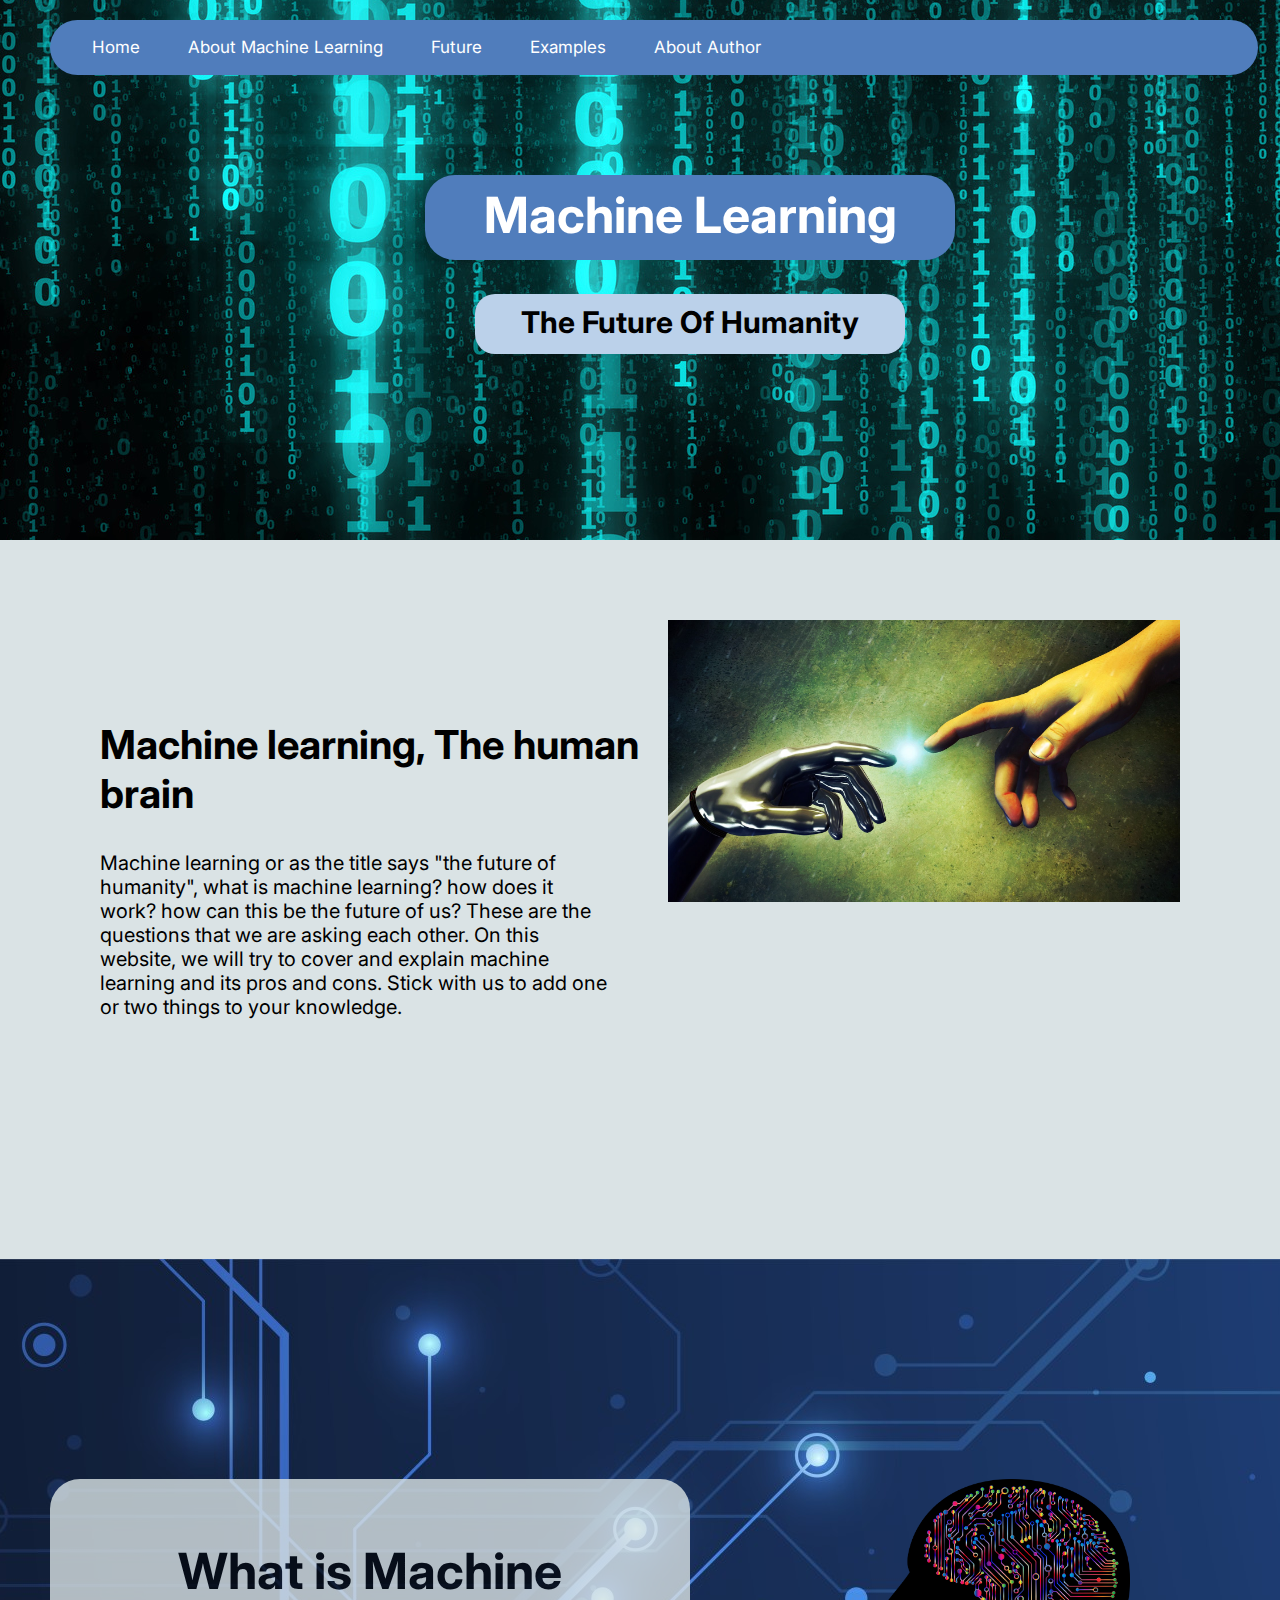
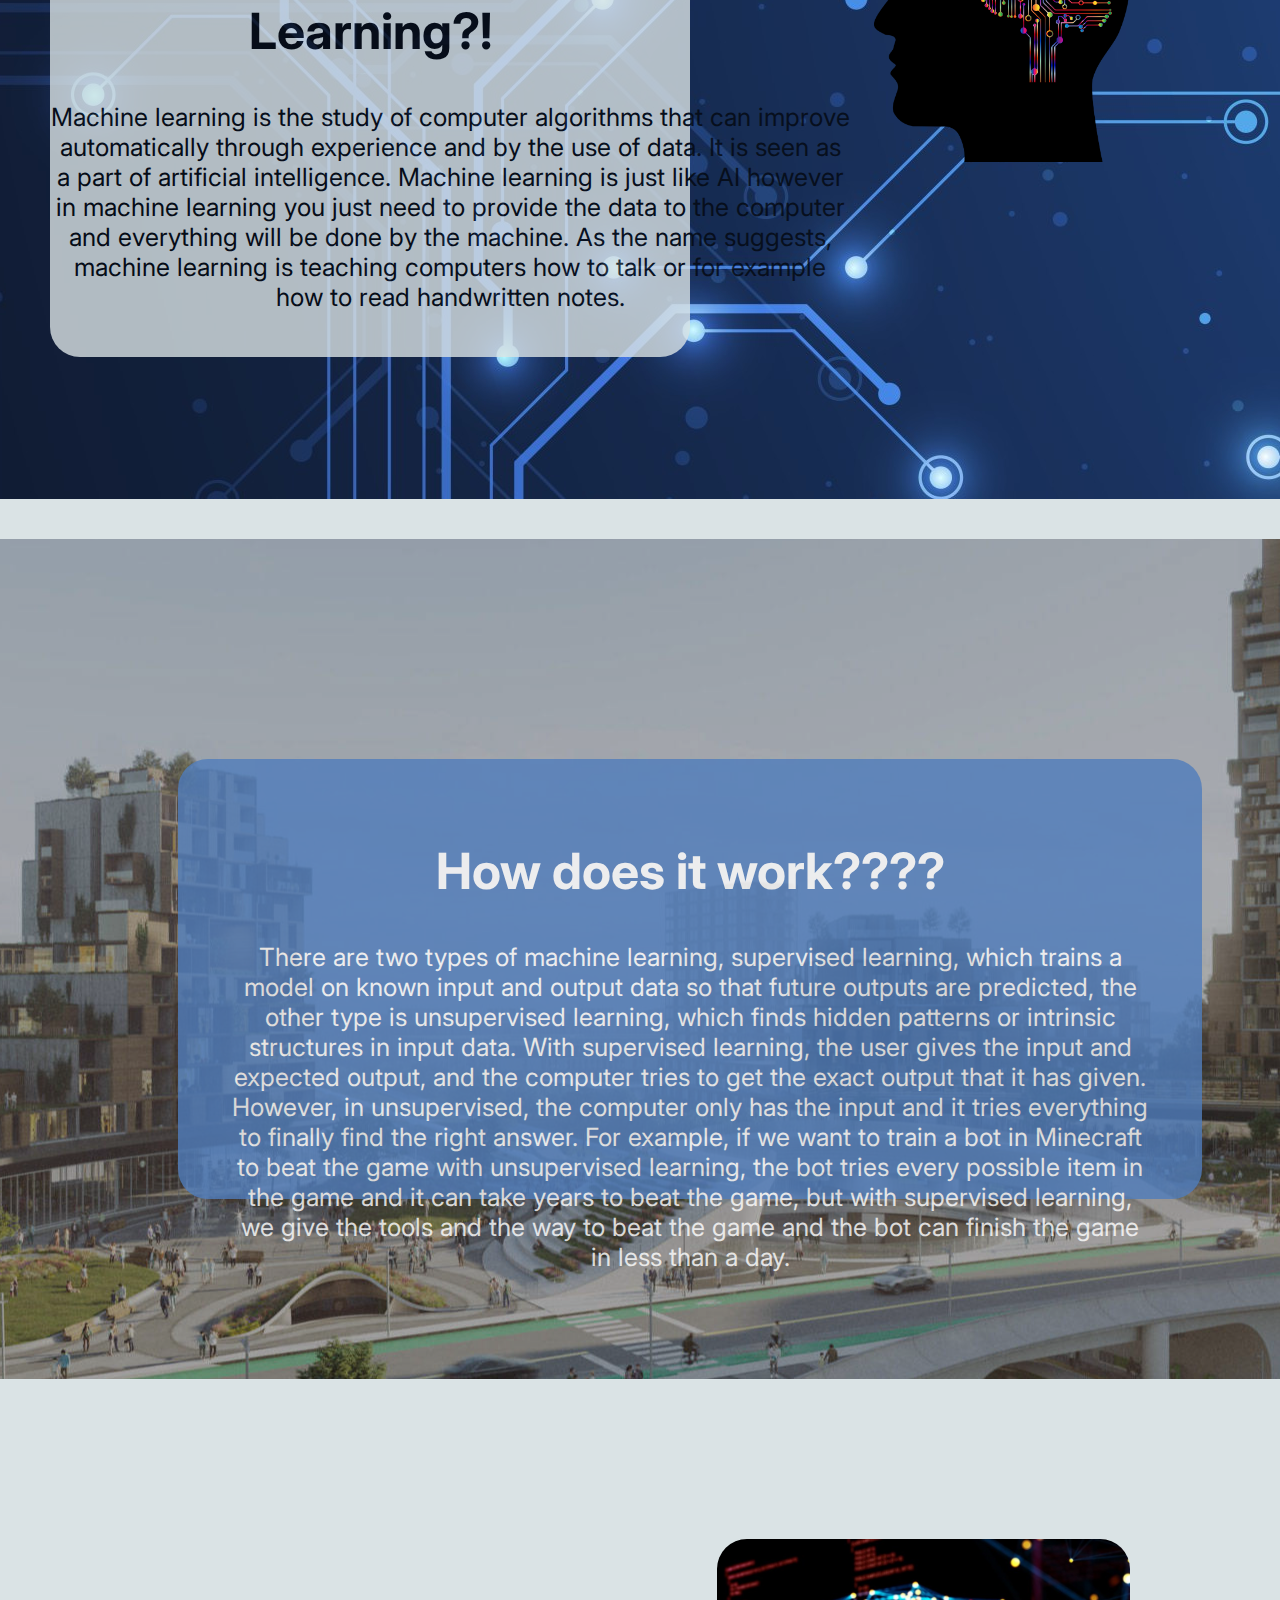
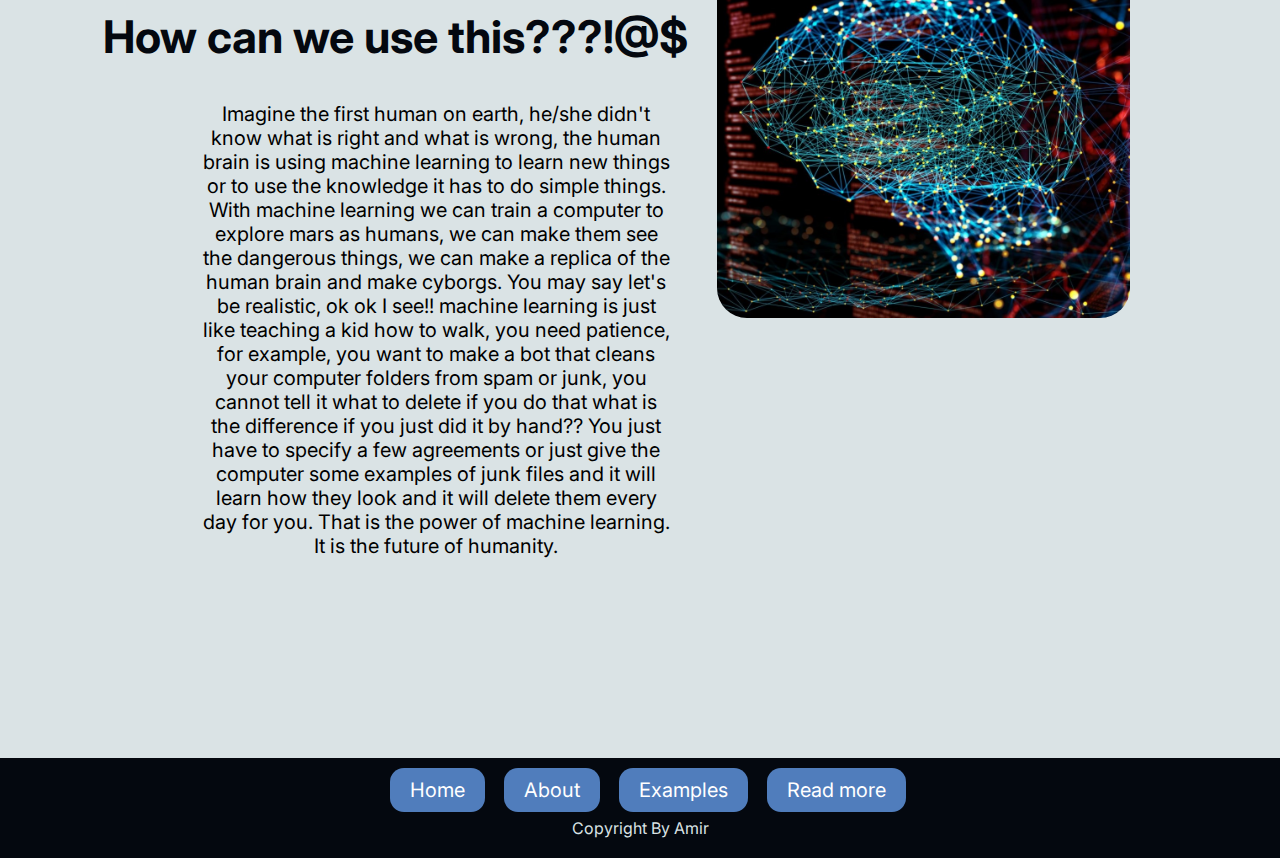
<file: Multiple webpage assignment/index.html>
<!DOCTYPE html>
<html lang="en">

<head>
    <meta charset="UTF-8">
    <meta http-equiv="X-UA-Compatible" content="IE=edge">
    <meta name="viewport" content="width=device-width, initial-scale=1.0">
    <link rel="stylesheet" href="style.css">
    <title>Machine learning</title>
</head>

<body>
    <!-- The banner -->
    <div id="header">
        <!-- The nave bar -->
        <nav id='menu' class="menu">
            <input type='checkbox' id='responsive-menu' onclick='updatemenu()'><label></label>
            <ul>
                <li><a href='index.html'>Home</a></li>
                <li><a href='#banner-2'>About Machine learning</a></li>
                <li><a href='future.html'>future</a></li>
                <li><a href='examples.html'>Examples</a></li>
                <li><a href='about.html'>About author</a></li>
            </ul>
        </nav>
        <h1 class="header-image">Machine Learning</h1>
        <p class="header-image-p">The future of humanity</p>
    </div>
    <!-- The main content -->
    <div>
        <div>
            <br>
            <br>
            <br>
            <br>
            <img src="assets/2.jpeg" class="main-img" align="right">
            <h2 class="main">Machine learning, The human brain</h2>
            <p class="main-p">Machine learning or as the title says "the future of humanity", what is machine learning? how does it work? how can this be the future of us? These are the questions that we are asking each other. On this website, we will try to cover and
                explain machine learning and its pros and cons. Stick with us to add one or two things to your knowledge.</p>
        </div>
        <br>
        <div class="banner-2" id="banner-2">
            <img src="assets/brain-4863428.png" class="banner-img-2" align="right">
            <div class="banner-2-bg">
                <br>
                <h2 class="banner-2-head">What is Machine Learning?!</h2>
                <p class="banner-2-p">Machine learning is the study of computer algorithms that can improve automatically through experience and by the use of data. It is seen as a part of artificial intelligence. Machine learning is just like AI however in machine learning
                    you just need to provide the data to the computer and everything will be done by the machine. As the name suggests, machine learning is teaching computers how to talk or for example how to read handwritten notes.</p>
                <br>
            </div>
        </div>
        <br>
        <br>
        <div class="banner-3">
            <div class="banner-3-bg">
                <br>
                <br>
                <h2 class="banner-3-head">How does it work????</h2>
                <p class="banner-3-p">There are two types of machine learning, supervised learning, which trains a model on known input and output data so that future outputs are predicted, the other type is unsupervised learning, which finds hidden patterns or intrinsic structures
                    in input data. With supervised learning, the user gives the input and expected output, and the computer tries to get the exact output that it has given. However, in unsupervised, the computer only has the input and it tries everything
                    to finally find the right answer. For example, if we want to train a bot in Minecraft to beat the game with unsupervised learning, the bot tries every possible item in the game and it can take years to beat the game, but with supervised
                    learning, we give the tools and the way to beat the game and the bot can finish the game in less than a day.</p>
            </div>
        </div>
        <br>
        <div class="last">
            <div class="last-bg">
                <br><br>
                <img src="assets/brain2.jpg" class="last-img" align="left">
                <h2 class="last-head">How can we use this???!@$</h2>
                <p class="last-p">Imagine the first human on earth, he/she didn't know what is right and what is wrong, the human brain is using machine learning to learn new things or to use the knowledge it has to do simple things. With machine learning we can train
                    a computer to explore mars as humans, we can make them see the dangerous things, we can make a replica of the human brain and make cyborgs. You may say let's be realistic, ok ok I see!! machine learning is just like teaching a kid
                    how to walk, you need patience, for example, you want to make a bot that cleans your computer folders from spam or junk, you cannot tell it what to delete if you do that what is the difference if you just did it by hand?? You just
                    have to specify a few agreements or just give the computer some examples of junk files and it will learn how they look and it will delete them every day for you. That is the power of machine learning. It is the future of humanity.
                </p>
            </div>


        </div>
    </div>
    <!-- The footer -->
    <div class="footer">
        <footer>
            <br>
            <a class="footer-button" href="index.html">Home</a>
            <a class="footer-button" href="about.html">About</a>
            <a class="footer-button" href="examples.html">Examples</a>
            <a class="footer-button" href="https://www.ibm.com/cloud/learn/machine-learning">Read more</a>
            <br>
            <p>Copyright By Amir</p>
        </footer>
    </div>


    <script src="https://ajax.googleapis.com/ajax/libs/jquery/3.3.1/jquery.min.js"></script>
    <script src="script.js"></script>
</body>

</html>
</file>
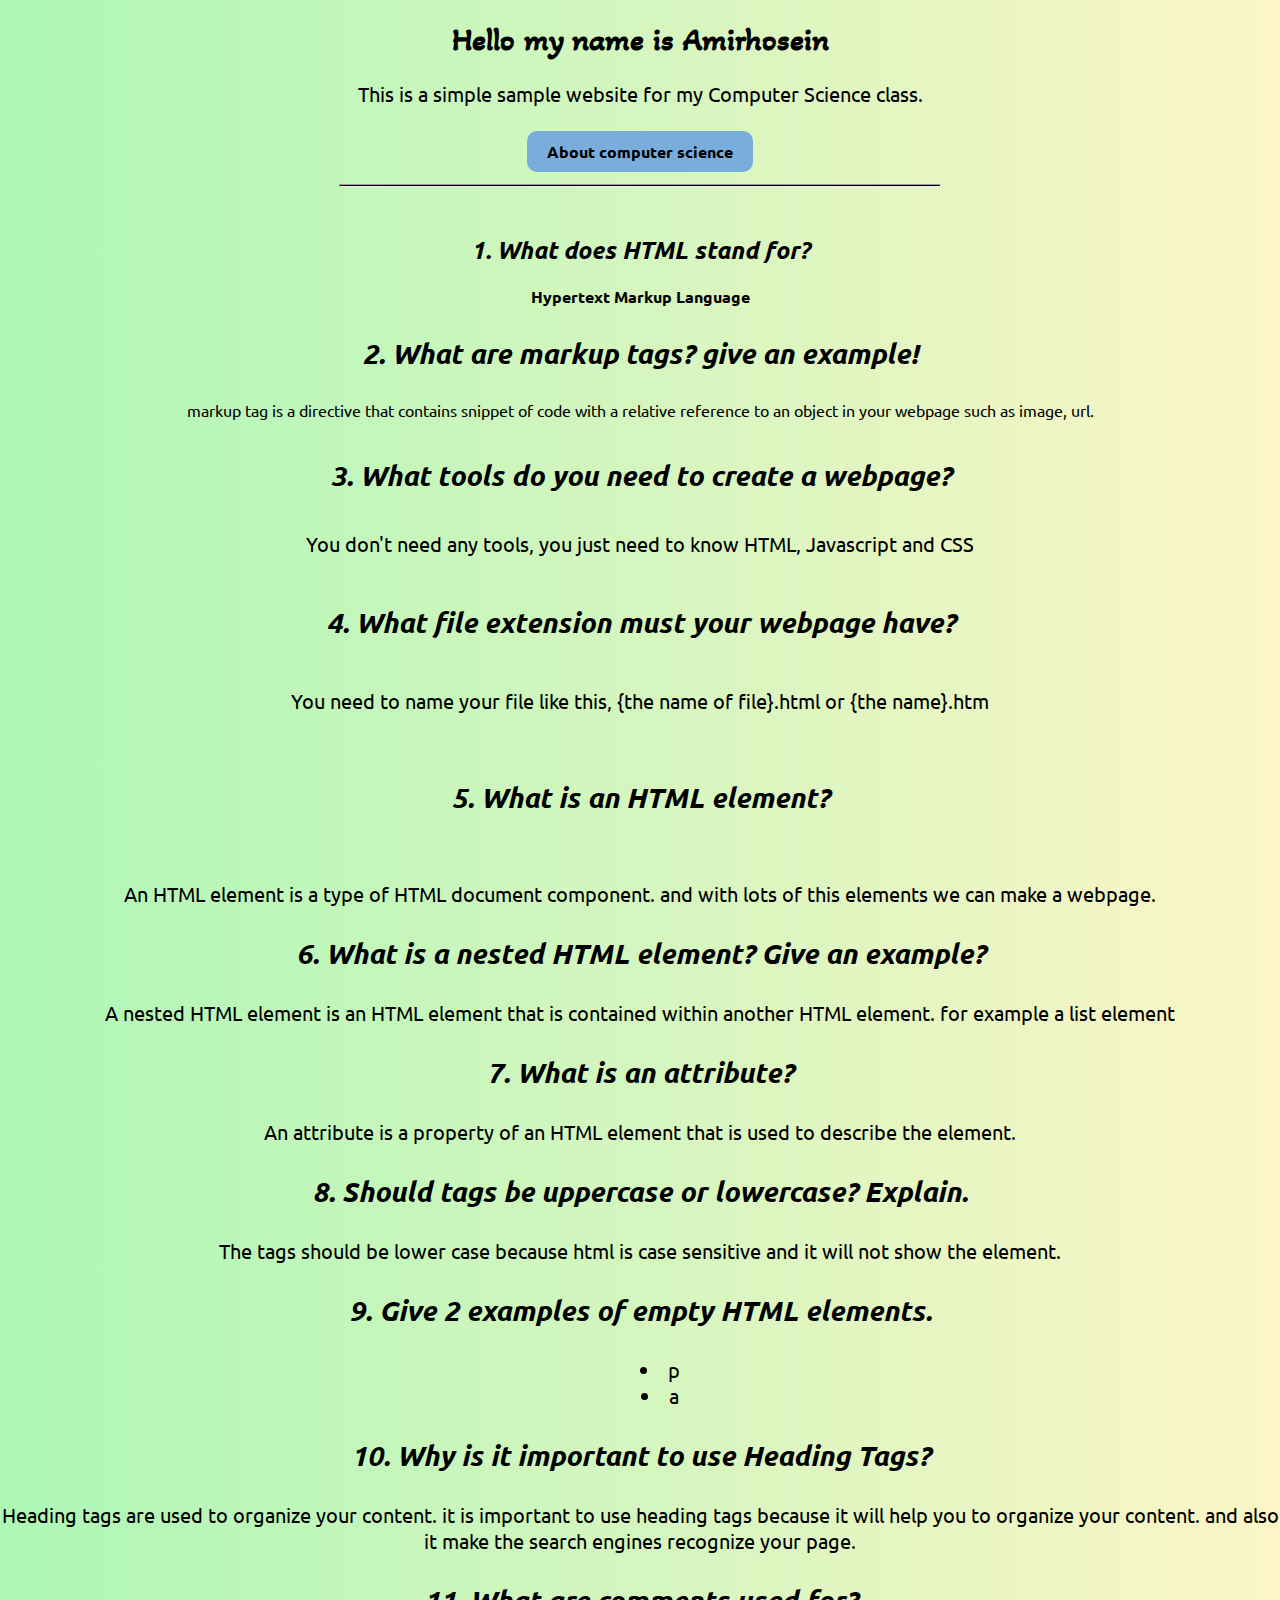
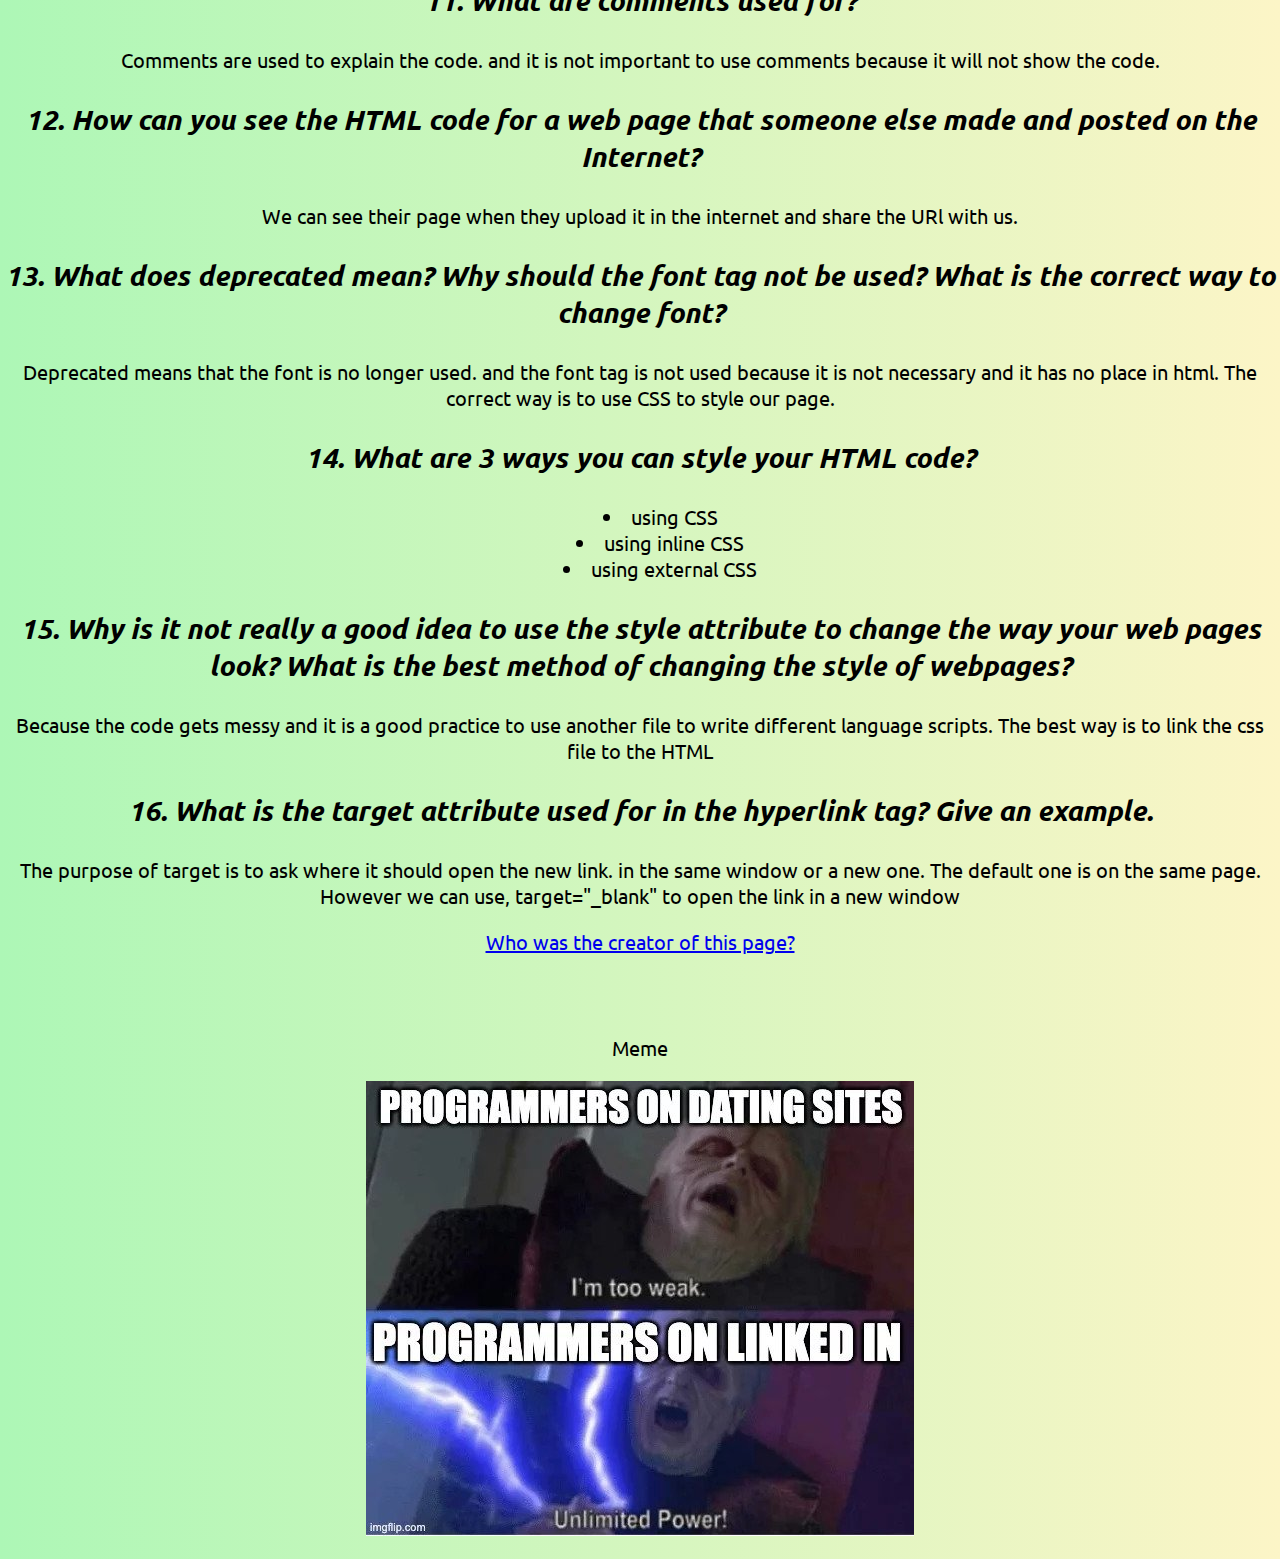
<file: simple webpage assignment/index.html>
<!DOCTYPE html>
<html lang="en">

<!-- This is a test comment
this is my index.html file and its for computer science -->

<head>
    <meta charset="UTF-8">
    <meta http-equiv="X-UA-Compatible" content="IE=edge">
    <meta name="viewport" content="width=device-width, initial-scale=1.0">
    <link rel="stylesheet" href="style.css">
    <title>Simple Sample Website for CS</title>
</head>

<body>
    <h1 id="who">Hello my name is Amirhosein</h1>
    <p>This is a simple sample website for my Computer Science class.</p>
    <a id="button" href="https://programmerhumor.io/programming-memes/cs-in-a-nutshell-2/" target="_blank">About computer science</a>
    <hr>
    <br>
    <h2>1. What does HTML stand for?</h2>
    <strong>Hypertext Markup Language</strong>
    <h3 id="que">2. What are markup tags? give an example!</h3>
    <emphasis>markup tag is a directive that contains snippet of code with a relative reference to an object in your webpage such as image, url.</emphasis>
    <h4 id="que">3. What tools do you need to create a webpage?</h4>
    <p>You don't need any tools, you just need to know HTML, Javascript and CSS</p>
    <h5 id="que">4. What file extension must your webpage have?</h5>
    <p>You need to name your file like this, {the name of file}.html or {the name}.htm</p>
    <h6 id="que">5. What is an HTML element?</h6>
    <p>An HTML element is a type of HTML document component. and with lots of this elements we can make a webpage.</p>
    <p id="que">6. What is a nested HTML element? Give an example?</p>
    <p>A nested HTML element is an HTML element that is contained within another HTML element. for example a list element</p>
    <p id="que">7. What is an attribute?</p>
    <p>An attribute is a property of an HTML element that is used to describe the element.</p>
    <p id="que">8. Should tags be uppercase or lowercase? Explain.</p>
    <p>The tags should be lower case because html is case sensitive and it will not show the element.</p>
    <p id="que">9. Give 2 examples of empty HTML elements.</p>
    <ul>
        <li>p</li>
        <li>a</li>
    </ul>
    <p id="que">10. Why is it important to use Heading Tags?</p>
    <p>Heading tags are used to organize your content. it is important to use heading tags because it will help you to organize your content. and also it make the search engines recognize your page.</p>
    <p id="que">11. What are comments used for?</p>
    <p>Comments are used to explain the code. and it is not important to use comments because it will not show the code.</p>
    <p id="que">12. How can you see the HTML code for a web page that someone else made and posted on the Internet?</p>
    <p>We can see their page when they upload it in the internet and share the URl with us.</p>
    <p id="que">13. What does deprecated mean? Why should the font tag not be used? What is the correct way to change font?</p>
    <p>Deprecated means that the font is no longer used. and the font tag is not used because it is not necessary and it has no place in html. The correct way is to use CSS to style our page.</p>
    <p id="que">14. What are 3 ways you can style your HTML code?</p>
    <ul>
        <li>using CSS</li>
        <li>using inline CSS</li>
        <li>using external CSS</li>
    </ul>
    <p id="que">15. Why is it not really a good idea to use the style attribute to change the way your web pages look? What is the best method of changing the style of webpages?</p>
    <p>Because the code gets messy and it is a good practice to use another file to write different language scripts. The best way is to link the css file to the HTML</p>
    <p id="que">16. What is the target attribute used for in the hyperlink tag? Give an example.</p>
    <p>The purpose of target is to ask where it should open the new link. in the same window or a new one. The default one is on the same page. However we can use, target="_blank" to open the link in a new window</p>
    <p><a href="#who">Who was the creator of this page?</a></p>
    <br><br>
    <p>Meme</p>
    <img src="f.jpg" alt="meme">
    <br><br>
</body>

</html>
</file>
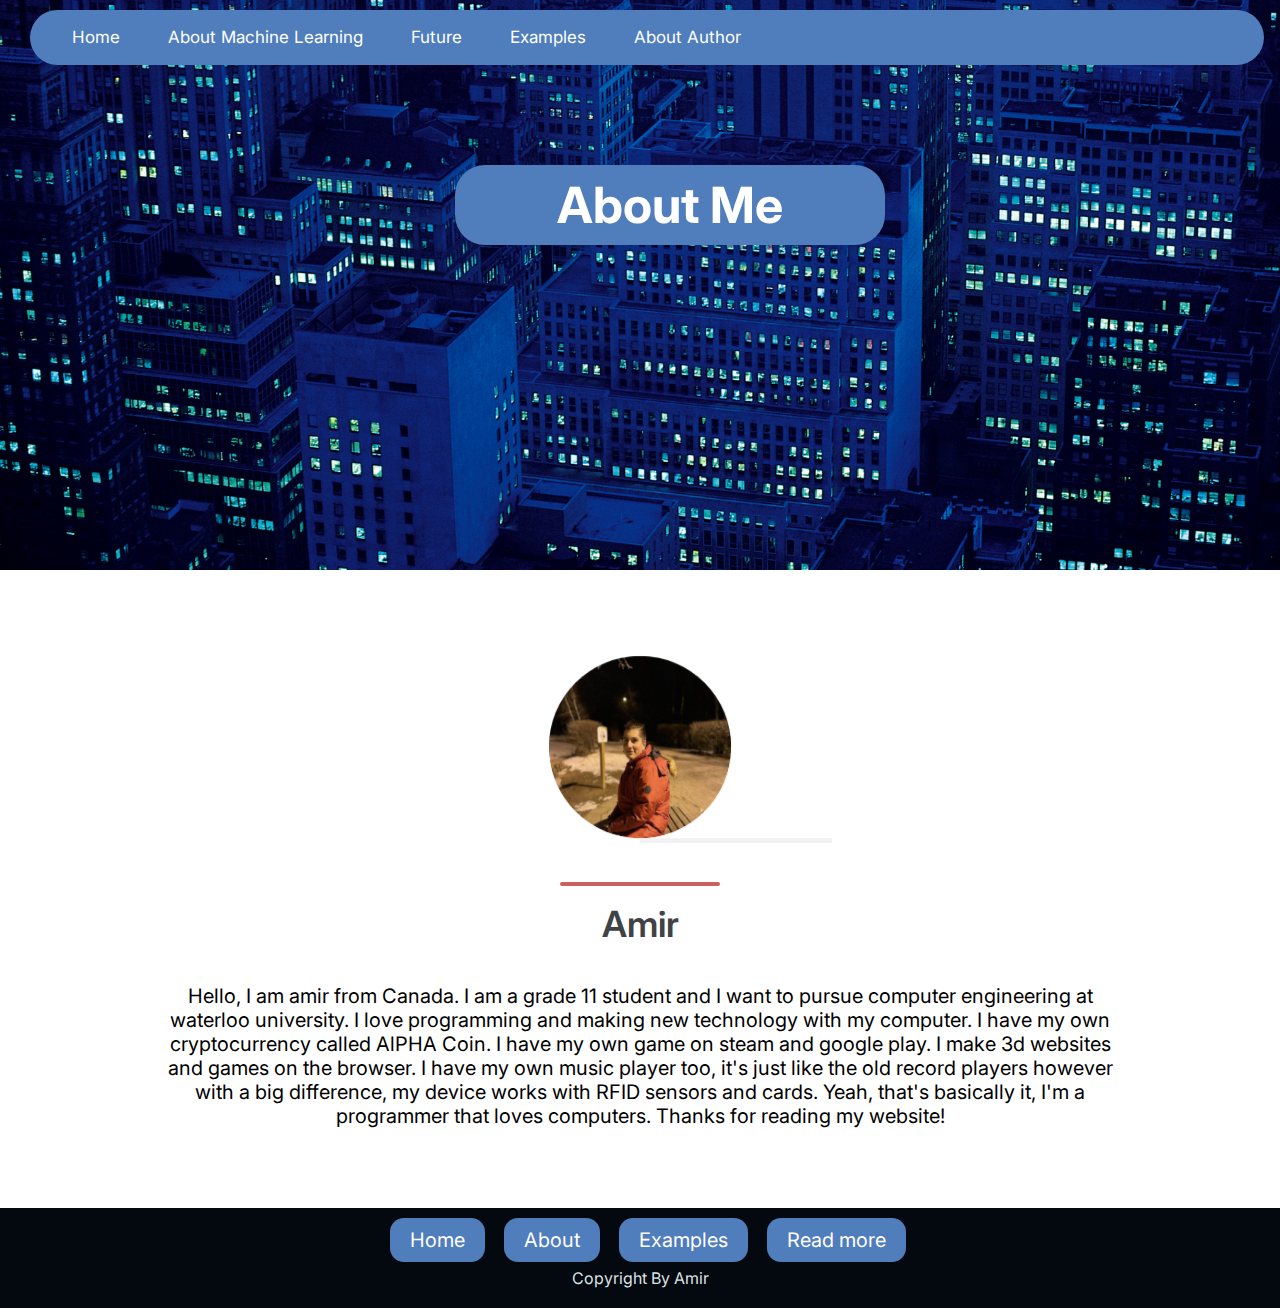
<file: Multiple webpage assignment/about.html>
<!DOCTYPE html>
<html lang="en">

<head>
    <meta charset="UTF-8">
    <meta http-equiv="X-UA-Compatible" content="IE=edge">
    <meta name="viewport" content="width=device-width, initial-scale=1.0">
    <link rel="stylesheet" href="about.css">
    <title>About</title>
</head>

<body>
    <div id="header">
        <!-- The nave bar -->
        <nav id='menu' class="menu">
            <input type='checkbox' id='responsive-menu' onclick='updatemenu()'><label></label>
            <ul>
                <li><a href='index.html'>Home</a></li>
                <li><a href='index.html'>About Machine learning</a></li>
                <li><a href='future.html'>future</a></li>
                <li><a href='examples.html'>Examples</a></li>
                <li><a href='about.html'>About author</a></li>
            </ul>
        </nav>
        <h1 class="header-image">About Me</h1>
    </div>
    <!-- The main content -->
    <div class="person">
        <div class="container">
            <div class="container-inner">
                <img class="circle" src="assets/11.jpg" alt="">
            </div>
        </div>
        <div class="divider"></div>
        <div class="name">Amir</div>
    </div>
    <br>
    <div class="title">Hello, I am amir from Canada. I am a grade 11 student and I want to pursue computer engineering at waterloo university. I love programming and making new technology with my computer. I have my own cryptocurrency called AlPHA Coin. I have my own game
        on steam and google play. I make 3d websites and games on the browser. I have my own music player too, it's just like the old record players however with a big difference, my device works with RFID sensors and cards. Yeah, that's basically it,
        I'm a programmer that loves computers. Thanks for reading my website!
    </div>
    <!-- the footer -->
    <div class="footer">
        <footer>
            <br>
            <a class="footer-button" href="index.html">Home</a>
            <a class="footer-button" href="about.html">About</a>
            <a class="footer-button" href="examples.html">Examples</a>
            <a class="footer-button" href="https://www.ibm.com/cloud/learn/machine-learning">Read more</a>
            <br>
            <p>Copyright By Amir</p>
        </footer>
    </div>

    <script src="https://ajax.googleapis.com/ajax/libs/jquery/3.3.1/jquery.min.js"></script>
    <script src="script.js"></script>
</body>

</html>
</file>
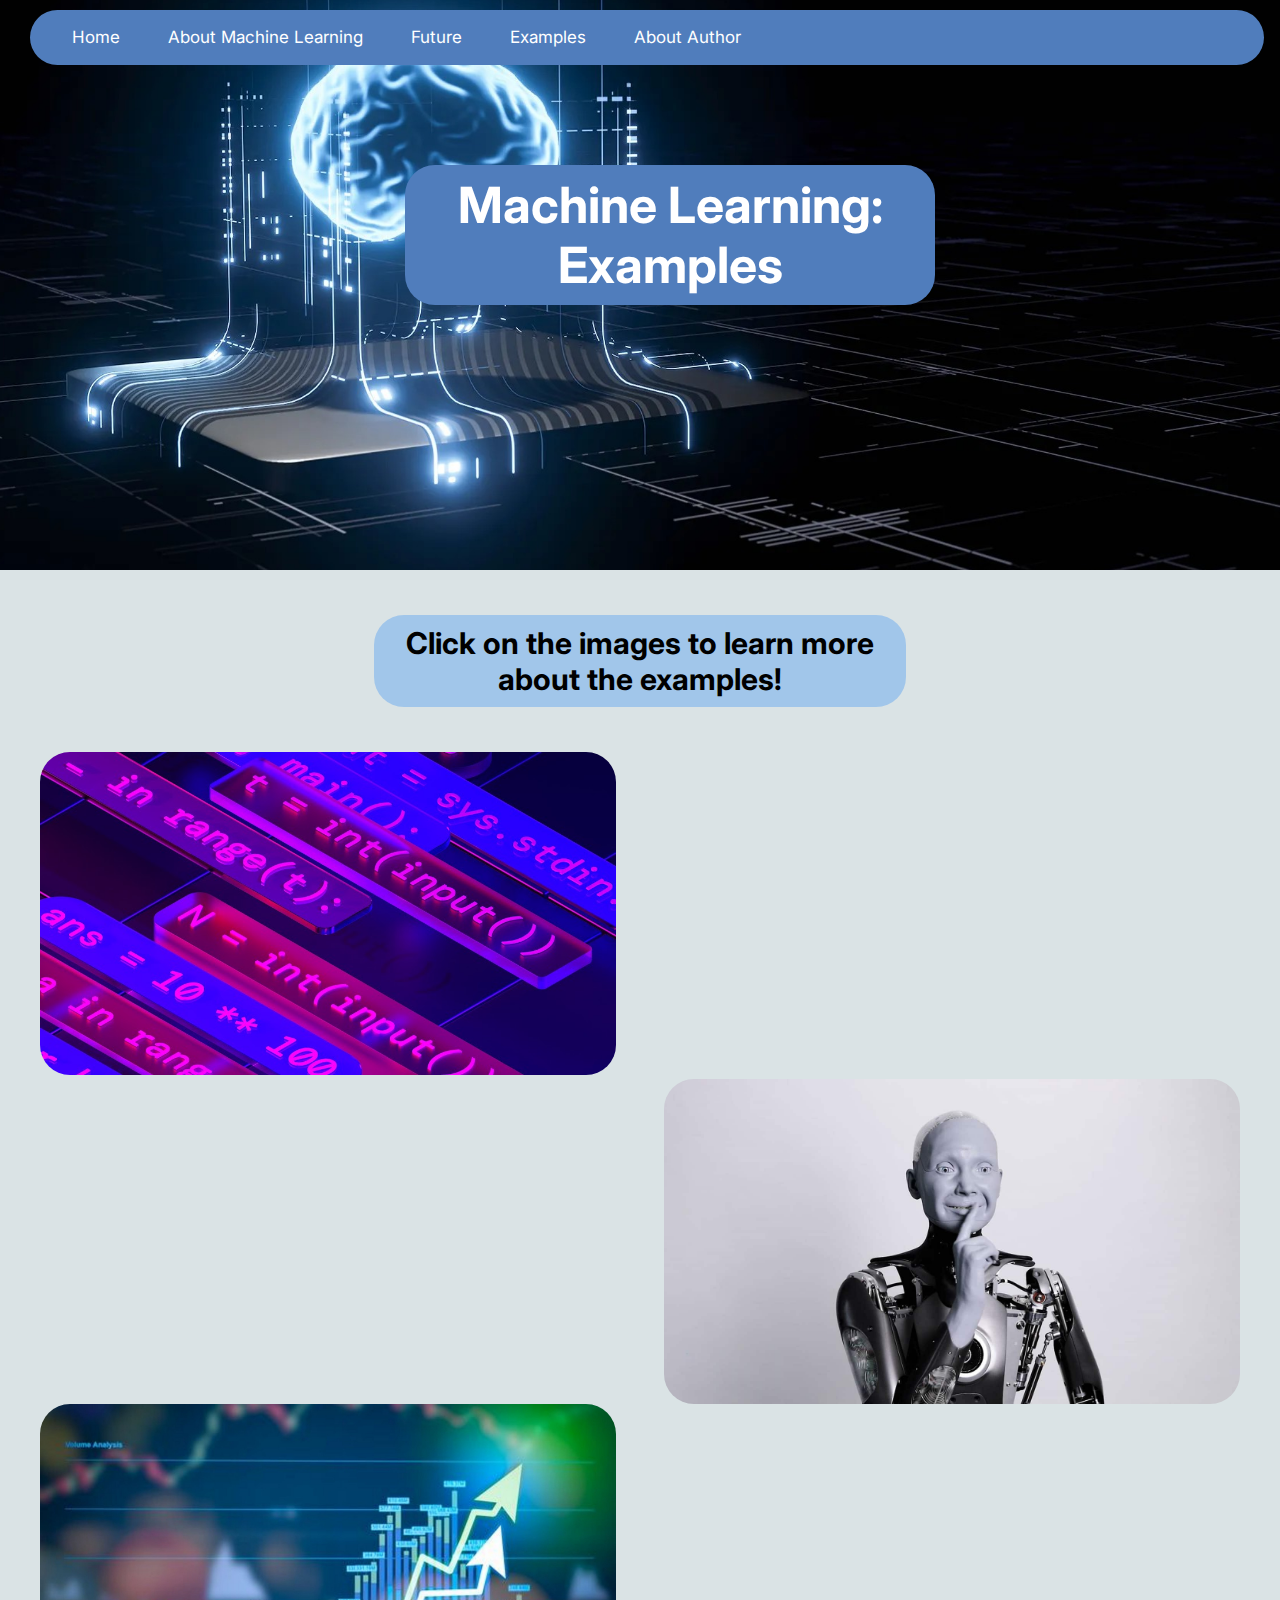
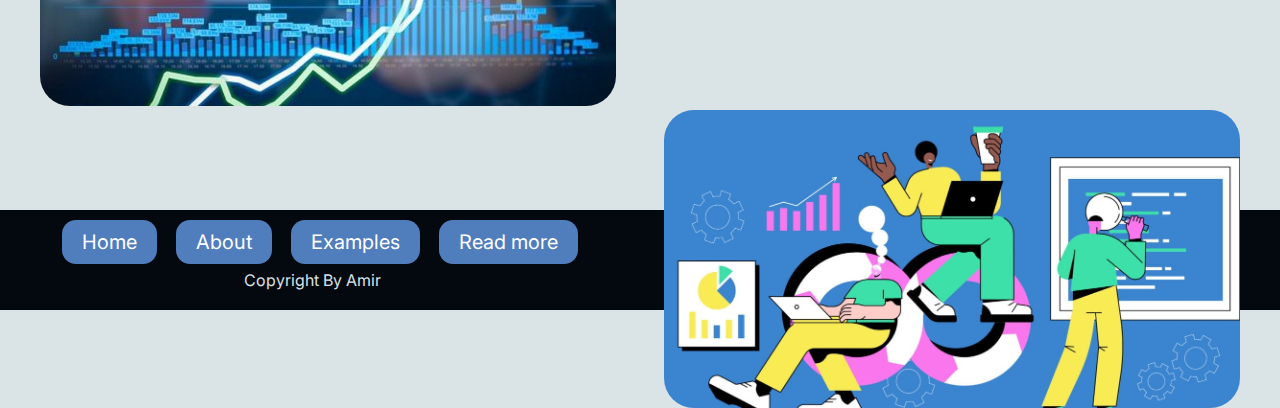
<file: Multiple webpage assignment/examples.html>
<!DOCTYPE html>
<html lang="en">

<head>
    <meta charset="UTF-8">
    <meta http-equiv="X-UA-Compatible" content="IE=edge">
    <meta name="viewport" content="width=device-width, initial-scale=1.0">
    <link rel="stylesheet" href="examples.css">
    <title>Examples</title>
</head>

<body>
    <div id="header">
        <!-- The nave bar -->
        <nav id='menu' class="menu">
            <input type='checkbox' id='responsive-menu' onclick='updatemenu()'><label></label>
            <ul>
                <li><a href='index.html'>Home</a></li>
                <li><a href='index.html'>About Machine learning</a></li>
                <li><a href='future.html'>future</a></li>
                <li><a href='examples.html'>Examples</a></li>
                <li><a href='about.html'>About author</a></li>
            </ul>
        </nav>
        <h1 class="header-image">Machine Learning: Examples</h1>
    </div>
    <!-- The main content -->
    <br>
    <h2 class="top">Click on the images to learn more about the examples!</h2>
    <br>
    <div>
        <a href="#" onclick="show('popup2')"><img src="assets/1-1-1.jpg" class="img1"></a>
        <a href="#" onclick="show('popup3')"><img src="assets/1-1-2.jpg" class="img1" align="right"></a>
        <br>
        <br>
        <a href="#" onclick="show('popup4')"><img src="assets/1-1-3.jpeg" class="img1"></a>
        <a href="#" onclick="show('popup5')"><img src="assets/1-1-4.jpg" class="img1" align="right"></a>
    </div>
    <!-- The pop up -->
    <div class="popup" id="popup2">
        <h2 class="head-pop">AlphaCode</h2>
        <p class="head-pop-p">In 10 coding challenges, AlphaCode ranked within the top 54pc of human programmers. DeepMind, Alphabet's artificial intelligence subsidiary based in the UK, has created a new AI-powered system called AlphaCode that it says can write computer programs
            “at a competitive level”. <br> DeepMind is the latest AI research lab to introduce a deep learning model that can generate software source code with remarkable results. Called AlphaCode, the model is based on Transformers, the same architecture
            OpenAI uses in its code-generation models. <a href="https://deepmind.com/blog/article/Competitive-programming-with-AlphaCode" target="_blank">Source</a></p>
        <button href="#" onclick="hide('popup2')" class="ok">Ok!</button>
    </div>
    <div class="popup" id="popup3">
        <h2 class="head-pop">Ameca</h2>
        <p class="head-pop-p">Ameca is the world’s most advanced human shaped robot representing the forefront of human-robotics technology. Designed specifically as a platform for development into future robotics technologies, Ameca is the perfect humanoid robot platform
            for human-robot interaction. We focus on bringing you innovative technologies, which are reliable, modular, upgradable and easy to develop upon. Ameca uses machine learning to learn our environment and learn what we do everyday. <a href="https://www.engineeredarts.co.uk/robot/ameca/"
                target="_blank">Source</a></p>
        <button href="#" onclick="hide('popup3')" class="ok">Ok!</button>
    </div>
    <div class="popup" id="popup4">
        <h2 class="head-pop">Stock prediction</h2>
        <p class="head-pop-p">Stock Price Prediction using machine learning helps you discover the future value of company stock and other financial assets traded on an exchange. The entire idea of predicting stock prices is to gain significant profits. Predicting how the
            stock market will perform is a hard task to do. Machine learning techniques used for predicting stock prices involve analyzing historical data to predict the likelihood of a future event occurring or forecast future performance. This is done
            by looking at patterns in the data. <a href="https://vitalflux.com/popular-machine-learning-techniques-for-stock-price-movement-prediction/" target="_blank">Source</a></p>
        <button href="#" onclick="hide('popup4')" class="ok">Ok!</button>
    </div>
    <div class="popup" id="popup5">
        <h2 class="head-pop">Machine learning in social media</h2>
        <p class="head-pop-p">The process uses both natural language processing (NLP) and machine learning to pair social media data with predefined sentiment labels such as positive, negative or neutral. Then, the machine can develop agents that learn to understand the underlying
            sentiments in new messages. <a href="https://www.telusinternational.com/articles/4-ways-machine-learning-can-enhance-social-media-marketing#:~:text=The%20process%20uses%20both%20natural,underlying%20sentiments%20in%20new%20messages." target="_blank">Source</a></p>
        <button href="#" onclick="hide('popup5')" class="ok">Ok!</button>
    </div>

    <!-- The footer -->
    <div class="footer">
        <footer>
            <br>
            <a class="footer-button" href="index.html">Home</a>
            <a class="footer-button" href="about.html">About</a>
            <a class="footer-button" href="examples.html">Examples</a>
            <a class="footer-button" href="https://www.ibm.com/cloud/learn/machine-learning">Read more</a>
            <br>
            <p>Copyright By Amir</p>
        </footer>
    </div>

    <script src="examples.js"></script>
</body>

</html>
</file>
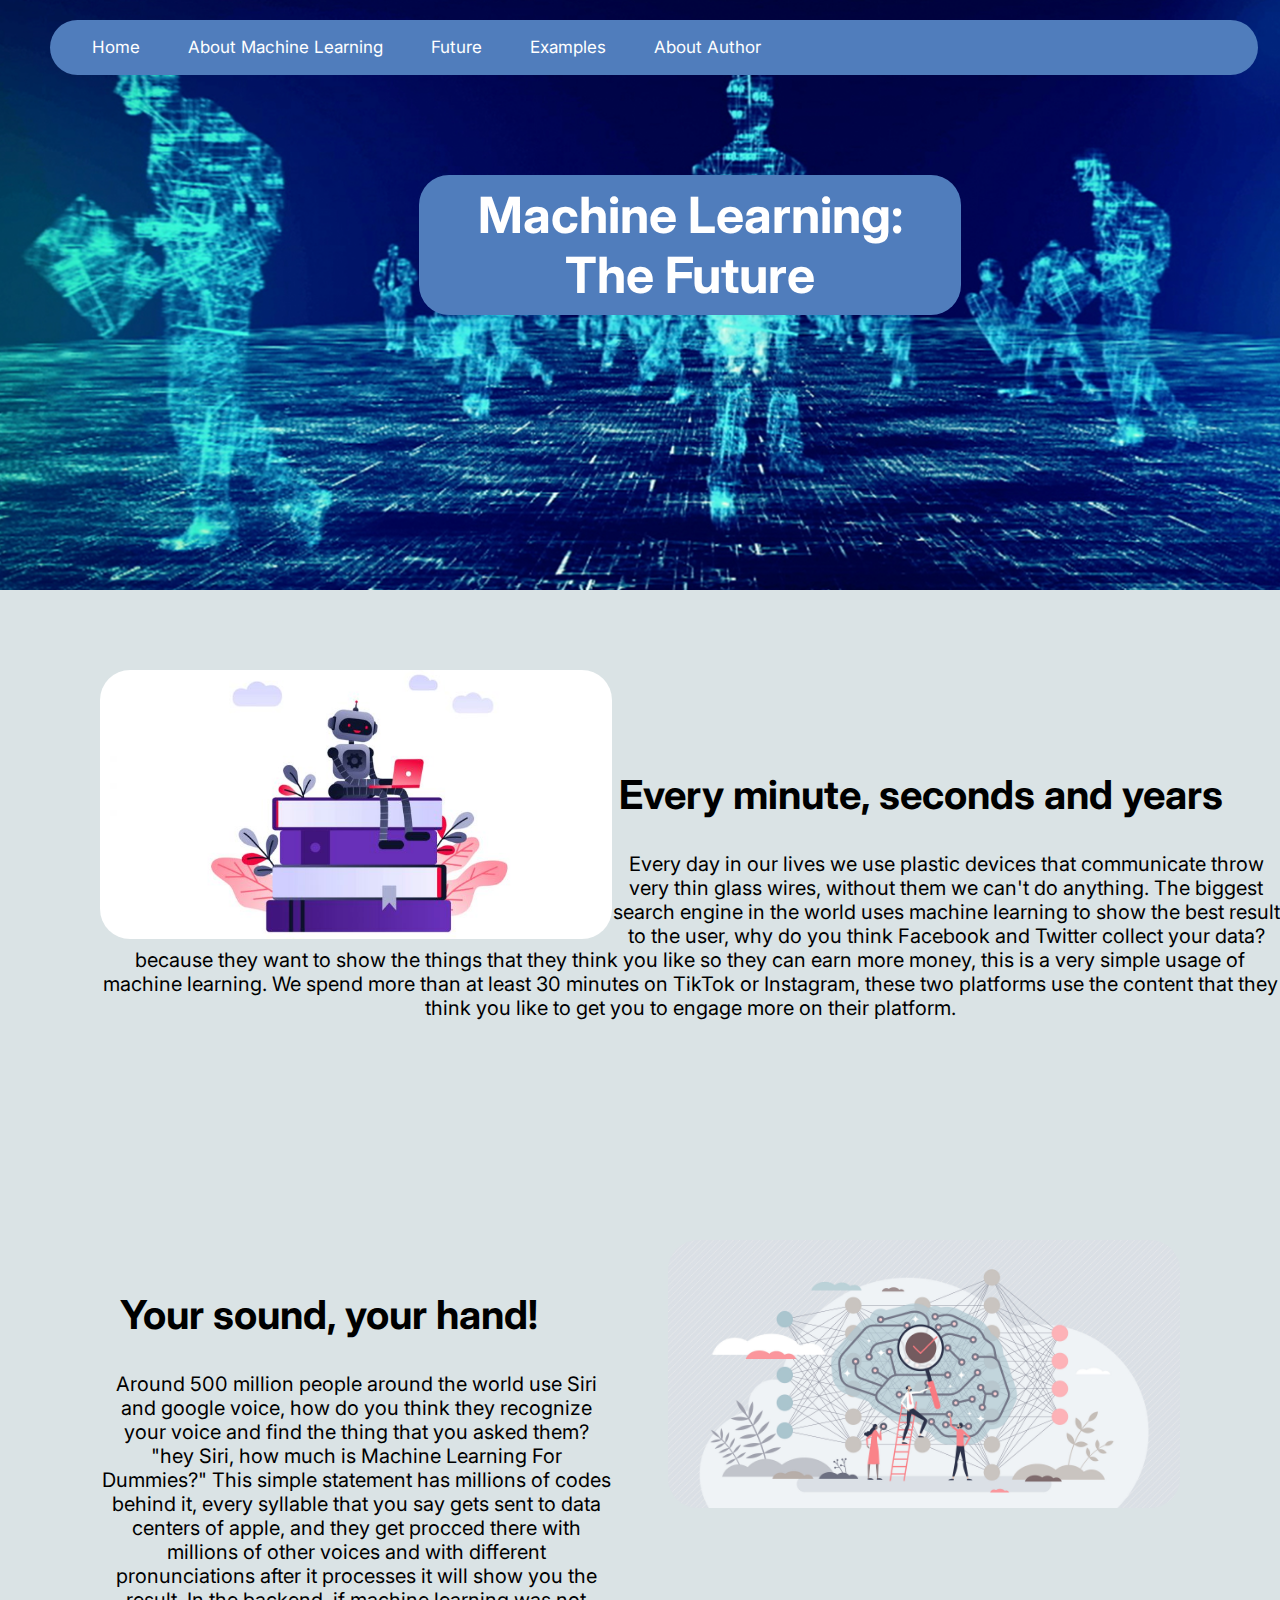
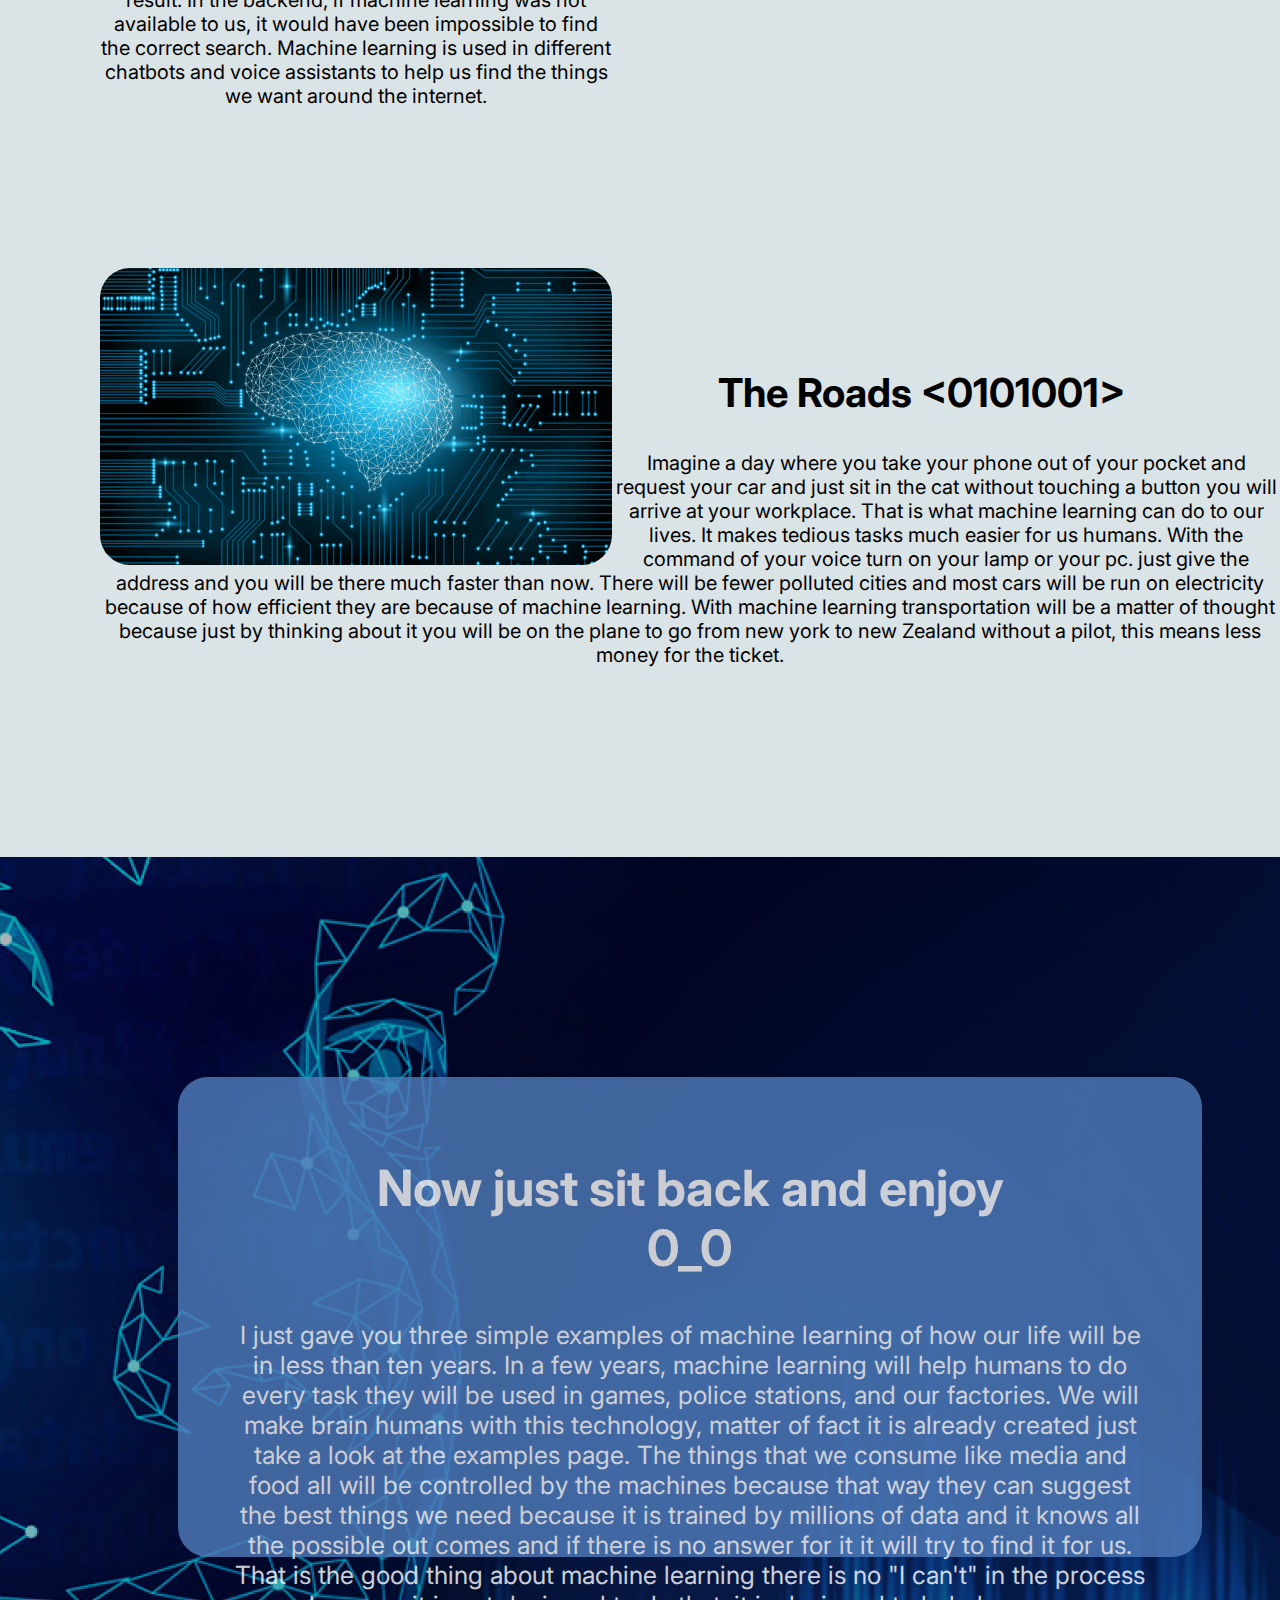
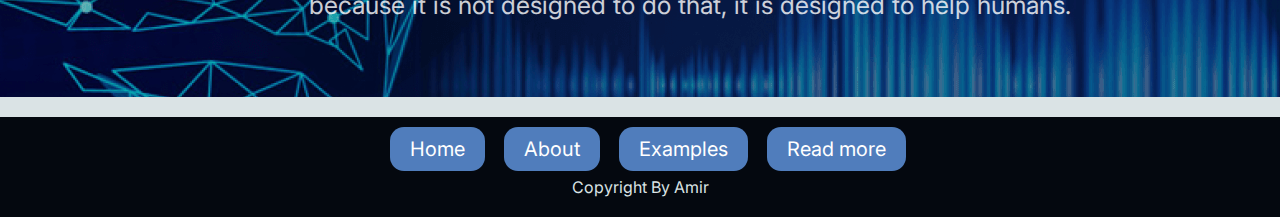
<file: Multiple webpage assignment/future.html>
<!DOCTYPE html>
<html lang="en">

<head>
    <meta charset="UTF-8">
    <meta http-equiv="X-UA-Compatible" content="IE=edge">
    <meta name="viewport" content="width=device-width, initial-scale=1.0">
    <link rel="stylesheet" href="future.css">
    <title>Future</title>
</head>

<body>
    <div id="header">
        <!-- The nave bar -->
        <nav id='menu' class="menu">
            <input type='checkbox' id='responsive-menu' onclick='updatemenu()'><label></label>
            <ul>
                <li><a href='index.html'>Home</a></li>
                <li><a href='index.html'>About Machine learning</a></li>
                <li><a href='future.html'>future</a></li>
                <li><a href='examples.html'>Examples</a></li>
                <li><a href='about.html'>About author</a></li>
            </ul>
        </nav>
        <h1 class="header-image">Machine Learning: The Future</h1>
    </div>
    <!-- The main content -->
    <div>
        <div>
            <br>
            <br>
            <br>
            <br>
            <img src="assets/1-2-1.jpg" class="main-img" align="right">
            <h2 class="main" align="right">Every minute, seconds and years</h2>
            <p class="main-p" align="right">Every day in our lives we use plastic devices that communicate throw very thin glass wires, without them we can't do anything. The biggest search engine in the world uses machine learning to show the best result to the user, why do you think
                Facebook and Twitter collect your data? because they want to show the things that they think you like so they can earn more money, this is a very simple usage of machine learning. We spend more than at least 30 minutes on TikTok or Instagram,
                these two platforms use the content that they think you like to get you to engage more on their platform. </p>
        </div>
        <br>
        <div>
            <br>
            <br>
            <br>
            <br>
            <img src="assets/1-2-2.jpg" class="header-2-img" align="right">
            <h2 class="header-2-h2">Your sound, your hand!</h2>
            <p class="header-2-p">Around 500 million people around the world use Siri and google voice, how do you think they recognize your voice and find the thing that you asked them? "hey Siri, how much is Machine Learning For Dummies?" This simple statement has millions
                of codes behind it, every syllable that you say gets sent to data centers of apple, and they get procced there with millions of other voices and with different pronunciations after it processes it will show you the result. In the backend,
                if machine learning was not available to us, it would have been impossible to find the correct search. Machine learning is used in different chatbots and voice assistants to help us find the things we want around the internet. </p>
        </div>
        <br>
        <br>
        <br>
        <div>
            <br>
            <br>
            <br>
            <br>
            <img src="assets/1-2-3.png" class="main-img" align="right">
            <h2 class="main" align="right">The Roads
                <0101001>
            </h2>
            <p class="main-p" align="right">Imagine a day where you take your phone out of your pocket and request your car and just sit in the cat without touching a button you will arrive at your workplace. That is what machine learning can do to our lives. It makes tedious tasks
                much easier for us humans. With the command of your voice turn on your lamp or your pc. just give the address and you will be there much faster than now. There will be fewer polluted cities and most cars will be run on electricity because
                of how efficient they are because of machine learning. With machine learning transportation will be a matter of thought because just by thinking about it you will be on the plane to go from new york to new Zealand without a pilot, this
                means less money for the ticket. </p>
        </div>
        <br>
        <div class="banner-3">
            <div class="banner-3-bg">
                <br>
                <br>
                <h2 class="banner-3-head">Now just sit back and enjoy 0_0</h2>
                <p class="banner-3-p">I just gave you three simple examples of machine learning of how our life will be in less than ten years. In a few years, machine learning will help humans to do every task they will be used in games, police stations, and our factories.
                    We will make brain humans with this technology, matter of fact it is already created just take a look at the examples page. The things that we consume like media and food all will be controlled by the machines because that way they
                    can suggest the best things we need because it is trained by millions of data and it knows all the possible out comes and if there is no answer for it it will try to find it for us. That is the good thing about machine learning there
                    is no "I can't" in the process because it is not designed to do that, it is designed to help humans.</p>
            </div>
        </div>
    </div>
    <!-- The footer -->
    <div class="footer">
        <footer>
            <br>
            <a class="footer-button" href="index.html">Home</a>
            <a class="footer-button" href="about.html">About</a>
            <a class="footer-button" href="examples.html">Examples</a>
            <a class="footer-button" href="https://www.ibm.com/cloud/learn/machine-learning">Read more</a>
            <br>
            <p>Copyright By Amir</p>
        </footer>
    </div>
</body>

</html>
</file>
<file: Multiple webpage assignment/style.css>
@import url('https://fonts.googleapis.com/css2?family=Inter&display=swap');
body {
    margin: 0;
    padding: 0;
    background-color: #DAE3E5;
    max-width: 100%;
    overflow-x: hidden;
    font-family: 'Inter';
    scroll-behavior: smooth;
}


/* The banner */

#header {
    border: 0px;
    background-image: url(assets/Fotolia-valerybrozhinsky1.jpg);
    background-repeat: no-repeat;
    background-position: 8px;
    padding: 20px 60px;
    width: 100%;
    margin-left: -10px;
    height: 500px;
}

.header-image {
    -webkit-animation: fade-in 1.2s cubic-bezier(0.390, 0.575, 0.565, 1.000) both;
    animation: fade-in 1.2s cubic-bezier(0.390, 0.575, 0.565, 1.000) both;
    /* position: absolute; */
    margin-top: 100px;
    border-radius: 30px;
    width: 500px;
    margin-left: auto;
    margin-right: auto;
    font-size: 50px;
    height: 65px;
    color: white;
    background-color: #507dbc;
    text-align: center;
    padding: 10px 15px;
}

.header-image:hover {
    background-color: #507dbc;
    color: white;
    -webkit-animation: scaling 5s infinite alternate;
}

.header-image-p {
    /* position: relative; */
    -webkit-animation: fade-in 1.2s cubic-bezier(0.390, 0.575, 0.565, 1.000) both;
    animation: fade-in 1.2s cubic-bezier(0.390, 0.575, 0.565, 1.000) both;
    /* margin-top: 100px; */
    border-radius: 20px;
    width: 400px;
    margin-left: auto;
    margin-right: auto;
    font-size: 30px;
    height: 40px;
    color: black;
    font-weight: 700;
    background-color: #BBD1EA;
    text-align: center;
    padding: 10px 15px;
    text-transform: capitalize;
    transition: all .2s ease-in-out;
}

.header-image-p:hover {
    transform: scale(1.05);
    cursor: pointer;
}


/* The nav bar */

#menu {
    -webkit-animation: fade-in 1.2s cubic-bezier(0.390, 0.575, 0.565, 1.000) both;
    animation: fade-in 1.2s cubic-bezier(0.390, 0.575, 0.565, 1.000) both;
    background: #507DBC;
    width: 93%;
    color: #FFF;
    height: 55px;
    padding-left: 18px;
    border-radius: 30px;
    text-align: center;
}

#menu ul,
#menu li {
    margin: 0 auto;
    padding: 0;
    list-style: none
}

#menu ul {
    width: 100%;
}

#menu li {
    float: left;
    display: inline;
    position: relative;
}

#menu a {
    display: block;
    line-height: 55px;
    padding: 0 24px;
    text-decoration: none;
    color: #FFFFFF;
    font-size: 17px;
    text-transform: capitalize;
}

#menu li a:hover {
    color: #0099CC;
    background: #A1C6EA;
}

#menu input {
    display: none;
    margin: 0;
    padding: 0;
    height: 55px;
    width: 100%;
    opacity: 0;
    cursor: pointer;
}

@media screen and (max-width: 800px) {
    #menu {
        position: relative
    }
    #menu ul {
        background: #111;
        position: absolute;
        top: 100%;
        right: 0;
        left: 0;
        z-index: 3;
        height: auto;
        display: none
    }
    #menu li {
        display: block;
        float: none;
        width: auto;
    }
    #menu input,
    #menu label {
        position: absolute;
        top: 0;
        left: 0;
        display: block
    }
    #menu input {
        z-index: 4
    }
    #menu input:checked+label {
        color: white
    }
    #menu input:checked+label:before {
        content: "\00d7"
    }
    #menu input:checked~ul {
        display: block
    }
}

.main {
    margin-top: 100px;
    margin-left: 100px;
    font-size: 40px;
    -webkit-animation: fade-in 1.2s cubic-bezier(0.390, 0.575, 0.565, 1.000) both;
    animation: fade-in 1.2s cubic-bezier(0.390, 0.575, 0.565, 1.000) both;
    transition: all .2s ease-in-out;
}

.main:hover {
    transform: scale(1.05);
    cursor: pointer;
}

.main-p {
    margin-left: 100px;
    width: 40%;
    font-size: 20px;
    -webkit-animation: fade-in 1.2s cubic-bezier(0.390, 0.575, 0.565, 1.000) both;
    animation: fade-in 1.2s cubic-bezier(0.390, 0.575, 0.565, 1.000) both;
}

.main-img {
    /* margin-left: 1000px; */
    margin-right: 100px;
    float: right;
    width: 40%;
    -webkit-animation: fade-in 1.2s cubic-bezier(0.390, 0.575, 0.565, 1.000) both;
    animation: fade-in 1.2s cubic-bezier(0.390, 0.575, 0.565, 1.000) both;
}

.main-img:hover {
    -webkit-animation: scaling 5s infinite alternate;
}

.banner-2 {
    margin-top: 200px;
    background-image: url(assets/banner2.jpg);
    background-repeat: no-repeat;
    padding: 20px 60px;
    margin-left: -10px;
    width: 100%;
    height: 800px;
}

.banner-2-bg {
    background-color: #DAE3E5;
    margin-top: 200px;
    width: 50%;
    opacity: 0.8;
    border-radius: 30px;
}

.banner-2-bg:hover {
    -webkit-animation: scaling 10s infinite alternate;
}

.banner-2-head {
    margin-left: auto;
    margin-right: auto;
    width: 500px;
    font-size: 50px;
    color: #04080F;
    text-align: center;
    transition: all .2s ease-in-out;
}

.banner-2-head:hover {
    transform: scale(1.05);
    cursor: pointer;
}

.banner-2-p {
    margin-top: 10px;
    margin-left: auto;
    margin-right: auto;
    font-size: 25px;
    width: 800px;
    color: #04080F;
    text-align: center;
}

.banner-img-2 {
    margin-top: 200px;
    margin-right: 200px;
    width: 20%;
}

.banner-img-2:hover {
    -webkit-animation: scaling 5s infinite alternate;
}

.banner-3 {
    background-image: url(assets/banner3.jpg);
    background-position: center center;
    background-repeat: no-repeat;
    padding: 20px 60px;
    margin-left: -10px;
    width: 100%;
    height: 800px;
    box-shadow: inset 0 0 0 2000px rgba(4, 8, 15, 0.3);
}

.banner-3-bg {
    background-color: #507DBC;
    margin-left: auto;
    margin-right: auto;
    margin-top: 200px;
    width: 80%;
    height: 55%;
    opacity: 0.8;
    border-radius: 30px;
}

.banner-3-bg:hover {
    -webkit-animation: scaling 10s infinite alternate;
}

.banner-3-head {
    margin-left: auto;
    margin-right: auto;
    width: 600px;
    font-size: 50px;
    color: white;
    text-align: center;
    transition: all .2s ease-in-out;
}

.banner-3-head:hover {
    transform: scale(1.05);
    cursor: pointer;
}

.banner-3-p {
    margin-top: 10px;
    margin-left: auto;
    margin-right: auto;
    font-size: 25px;
    width: 90%;
    color: white;
    text-align: center;
}

.last {
    margin-top: 100px;
    margin-left: 100px;
}

.last-p {
    margin-left: 100px;
    font-size: 20px;
    text-align: center;
    width: 40%;
}

.last-img {
    margin-right: 150px;
    float: right;
    width: 35%;
    border-radius: 30px;
}

.last-img:hover {
    -webkit-animation: scaling 5s infinite alternate;
}

.last-head {
    margin-top: 70px;
    width: 50%;
    font-size: 45px;
    color: #04080F;
    text-align: center;
    transition: all .2s ease-in-out;
}

.last-head:hover {
    transform: scale(1.05);
    cursor: pointer;
}

footer {
    margin-top: 200px;
    width: 100%;
    height: 100px;
    background-color: #04080F;
    color: #DAE3E5;
    text-align: center;
}

.footer-button {
    -webkit-border-radius: 14;
    -moz-border-radius: 14;
    border-radius: 14px;
    border: none;
    color: #ffffff;
    font-size: 20px;
    background: #507DBC;
    padding: 10px 20px 10px 20px;
    text-decoration: none;
    outline: none;
    margin-left: 15px;
    cursor: pointer;
}

.footer-button:hover {
    background: #A1C6EA;
    text-decoration: none;
}

@-webkit-keyframes fade-in {
    0% {
        opacity: 0
    }
    100% {
        opacity: 1
    }
}

@keyframes fade-in {
    0% {
        opacity: 0
    }
    100% {
        opacity: 1
    }
}

@-webkit-keyframes scaling {
    From {
        -webkit-transform: scale(1.0);
    }
    To {
        -webkit-transform: scale(1.1);
    }
}
</file>
<file: simple webpage assignment/style.css>
@import url('https://fonts.googleapis.com/css2?family=Ubuntu:wght@500&display=swap');
@import url('https://fonts.googleapis.com/css2?family=Akaya+Telivigala&display=swap');
body {
    background: linear-gradient(-90deg, #79ADDC, #FFC09F, #FFEE93, #FCF5C7, #ADF7B6);
    background-size: 400% 400%;
    animation: gradient 15s ease infinite;
    height: 100vh;
    font-family: 'Ubuntu', sans-serif;
    text-align: center;
    margin-top: 2%;
    margin: 0px;
    padding: 0px;
    overflow: auto;
}


/* the scrollbar */

::-webkit-scrollbar {
    width: 15px;
}

 ::-webkit-scrollbar-track {
    background-color: #FFC09F;
    background: #FFC09F;
    border-radius: 5px
}

 ::-webkit-scrollbar-thumb {
    background-color: #d6dee1;
    border-radius: 20px;
    border: 3px solid transparent;
    background-clip: content-box;
}

 ::-webkit-scrollbar-thumb:hover {
    background-color: #79ADDC;
}

h1 {
    font-family: 'Akaya Telivigala', sans-serif;
}

li {
    align-items: center;
    list-style-position: inside;
    font-size: 20px;
}

#que {
    font-size: 28px;
    font-weight: 700;
    font-style: italic;
}

hr {
    height: 1px;
    background-color: black;
    width: 600px;
}

p {
    font-size: 20px;
}

h2 {
    font-weight: 700;
    font-style: italic;
}

#button {
    background-color: #79ADDC;
    border: none;
    color: black;
    font-weight: 700;
    padding: 10px 20px;
    text-align: center;
    text-decoration: none;
    display: inline-block;
    font-size: 16px;
    margin: 4px 2px;
    cursor: pointer;
    border-radius: 10px;
}

@keyframes gradient {
    0% {
        background-position: 0% 50%;
    }
    50% {
        background-position: 100% 50%;
    }
    100% {
        background-position: 0% 50%;
    }
}
</file>
<file: Multiple webpage assignment/about.css>
@import url('https://fonts.googleapis.com/css2?family=Inter&display=swap');
@import url("https://fonts.googleapis.com/css2?family=Merriweather:wght@900&family=Sumana:wght@700&display=swap");
body {
    /* align-items: center;
    justify-content: center; */
    margin: 0;
    padding: 0;
    background-color: white;
    max-width: 100%;
    overflow-x: hidden;
    font-family: 'Inter';
    scroll-behavior: smooth;
    text-align: center;
    align-items: center;
}


/* The nav bar */

#menu {
    -webkit-animation: fade-in 1.2s cubic-bezier(0.390, 0.575, 0.565, 1.000) both;
    animation: fade-in 1.2s cubic-bezier(0.390, 0.575, 0.565, 1.000) both;
    background: #507DBC;
    width: 95%;
    color: #FFF;
    height: 55px;
    padding-left: 18px;
    border-radius: 30px;
    text-align: center;
}

#menu ul,
#menu li {
    margin: 0 auto;
    padding: 0;
    list-style: none
}

#menu ul {
    width: 100%;
}

#menu li {
    float: left;
    display: inline;
    position: relative;
}

#menu a {
    display: block;
    line-height: 55px;
    padding: 0 24px;
    text-decoration: none;
    color: #FFFFFF;
    font-size: 17px;
    text-transform: capitalize;
}

#menu li a:hover {
    color: #0099CC;
    background: #A1C6EA;
}

#menu input {
    display: none;
    margin: 0;
    padding: 0;
    height: 55px;
    width: 100%;
    opacity: 0;
    cursor: pointer;
}

@media screen and (max-width: 800px) {
    #menu {
        position: relative
    }
    #menu ul {
        background: #111;
        position: absolute;
        top: 100%;
        right: 0;
        left: 0;
        z-index: 3;
        height: auto;
        display: none
    }
    #menu li {
        display: block;
        float: none;
        width: auto;
    }
    #menu input,
    #menu label {
        position: absolute;
        top: 0;
        left: 0;
        display: block
    }
    #menu input {
        z-index: 4
    }
    #menu input:checked+label {
        color: white
    }
    #menu input:checked+label:before {
        content: "\00d7"
    }
    #menu input:checked~ul {
        display: block
    }
}


/* The banner */

#header {
    background-image: url(assets/about-me-banner.png);
    background-repeat: no-repeat;
    background-size: cover;
    background-position: 3px -150px;
    padding: 10px 40px;
    width: 100%;
    margin-left: -10px;
    height: 550px;
}

.header-image {
    -webkit-animation: fade-in 1.2s cubic-bezier(0.390, 0.575, 0.565, 1.000) both;
    animation: fade-in 1.2s cubic-bezier(0.390, 0.575, 0.565, 1.000) both;
    margin-top: 100px;
    border-radius: 30px;
    width: 400px;
    margin-left: auto;
    margin-right: auto;
    font-size: 50px;
    color: white;
    background-color: #507dbc;
    padding: 10px 15px;
}

.header-image:hover {
    background-color: #507dbc;
    color: white;
    -webkit-animation: scaling 5s infinite alternate;
}

.person {
    align-items: center;
    display: flex;
    flex-direction: column;
    margin-left: auto;
    margin-right: auto;
    width: 280px;
}

.container {
    border-radius: 50%;
    height: 312px;
    -webkit-tap-highlight-color: transparent;
    transform: scale(0.48);
    transition: transform 250ms cubic-bezier(0.4, 0, 0.2, 1);
    width: 400px;
}

.container:after {
    background-color: #f2f2f2;
    content: "";
    height: 10px;
    position: absolute;
    top: 390px;
    width: 100%;
}

.container:hover {
    transform: scale(0.54);
}

.container-inner {
    clip-path: path( "M 390,400 C 390,504.9341 304.9341,590 200,590 95.065898,590 10,504.9341 10,400 V 10 H 200 390 Z");
    position: relative;
    transform-origin: 50%;
    top: -200px;
}

.circle {
    background-color: transparent;
    border-radius: 50%;
    cursor: pointer;
    height: 380px;
    left: 10px;
    pointer-events: none;
    position: absolute;
    top: 210px;
    width: 380px;
}

.img {
    pointer-events: none;
    position: relative;
    transform: translateY(20px) scale(1.15);
    transform-origin: 50% bottom;
    transition: transform 300ms cubic-bezier(0.4, 0, 0.2, 1);
}

.container:hover .img {
    transform: translateY(0) scale(1.2);
}

.divider {
    background-color: #ca6060;
    height: 4px;
    border-radius: 50px;
    width: 160px;
}

.name {
    color: #404245;
    font-size: 36px;
    font-weight: 600;
    margin-top: 16px;
    text-align: center;
    transition: all .2s ease-in-out;
}

.name:hover {
    transform: scale(1.05);
    cursor: pointer;
}

.title {
    color: black;
    font-size: 20px;
    margin-top: 8px;
    text-align: center;
    margin-left: auto;
    margin-right: auto;
    width: 75%;
    padding: 10px 20px;
    border-radius: 20px;
}

.title:hover {
    padding: 10px 20px;
    background-color: #a1c6ea;
    -webkit-animation: scaling 5s infinite alternate;
}

footer {
    margin-top: 70px;
    width: 100%;
    height: 100px;
    background-color: #04080F;
    color: #DAE3E5;
    text-align: center;
}

.footer-button {
    -webkit-border-radius: 14;
    -moz-border-radius: 14;
    border-radius: 14px;
    border: none;
    color: #ffffff;
    font-size: 20px;
    background: #507DBC;
    padding: 10px 20px 10px 20px;
    text-decoration: none;
    outline: none;
    margin-left: 15px;
    cursor: pointer;
}

.footer-button:hover {
    background: #A1C6EA;
    text-decoration: none;
}

@-webkit-keyframes fade-in {
    0% {
        opacity: 0
    }
    100% {
        opacity: 1
    }
}

@keyframes fade-in {
    0% {
        opacity: 0
    }
    100% {
        opacity: 1
    }
}

@-webkit-keyframes scaling {
    From {
        -webkit-transform: scale(1.0);
    }
    To {
        -webkit-transform: scale(1.1);
    }
}
</file>
<file: Multiple webpage assignment/examples.css>
@import url('https://fonts.googleapis.com/css2?family=Inter&display=swap');
body {
    margin: 0;
    padding: 0;
    background-color: #DAE3E5;
    max-width: 100%;
    overflow-x: hidden;
    font-family: 'Inter';
    scroll-behavior: smooth;
}


/* The nav bar */

#menu {
    -webkit-animation: fade-in 1.2s cubic-bezier(0.390, 0.575, 0.565, 1.000) both;
    animation: fade-in 1.2s cubic-bezier(0.390, 0.575, 0.565, 1.000) both;
    background: #507DBC;
    width: 95%;
    color: #FFF;
    height: 55px;
    padding-left: 18px;
    border-radius: 30px;
    text-align: center;
}

#menu ul,
#menu li {
    margin: 0 auto;
    padding: 0;
    list-style: none
}

#menu ul {
    width: 100%;
}

#menu li {
    float: left;
    display: inline;
    position: relative;
}

#menu a {
    display: block;
    line-height: 55px;
    padding: 0 24px;
    text-decoration: none;
    color: #FFFFFF;
    font-size: 17px;
    text-transform: capitalize;
}

#menu li a:hover {
    color: #0099CC;
    background: #A1C6EA;
}

#menu input {
    display: none;
    margin: 0;
    padding: 0;
    height: 55px;
    width: 100%;
    opacity: 0;
    cursor: pointer;
}

@media screen and (max-width: 800px) {
    #menu {
        position: relative
    }
    #menu ul {
        background: #111;
        position: absolute;
        top: 100%;
        right: 0;
        left: 0;
        z-index: 3;
        height: auto;
        display: none
    }
    #menu li {
        display: block;
        float: none;
        width: auto;
    }
    #menu input,
    #menu label {
        position: absolute;
        top: 0;
        left: 0;
        display: block
    }
    #menu input {
        z-index: 4
    }
    #menu input:checked+label {
        color: white
    }
    #menu input:checked+label:before {
        content: "\00d7"
    }
    #menu input:checked~ul {
        display: block
    }
}


/* The banner */

#header {
    border: 0px;
    background-image: url(assets/ban-future.jpg);
    background-repeat: no-repeat;
    background-size: cover;
    background-position: 3px -150px;
    padding: 10px 40px;
    width: 100%;
    margin-left: -10px;
    height: 550px;
}

.header-image {
    -webkit-animation: fade-in 1.2s cubic-bezier(0.390, 0.575, 0.565, 1.000) both;
    animation: fade-in 1.2s cubic-bezier(0.390, 0.575, 0.565, 1.000) both;
    /* position: absolute; */
    margin-top: 100px;
    border-radius: 30px;
    width: 500px;
    margin-left: auto;
    margin-right: auto;
    font-size: 50px;
    color: white;
    background-color: #507dbc;
    text-align: center;
    padding: 10px 15px;
}

.header-image:hover {
    background-color: #507dbc;
    color: white;
    -webkit-animation: scaling 5s infinite alternate;
}

.popup {
    display: none;
    position: fixed;
    padding: 10px;
    width: 600px;
    left: 43%;
    margin-left: -150px;
    height: 400px;
    top: 50%;
    margin-top: -200px;
    background: #FFF;
    z-index: 20;
    border-radius: 30px;
}

.ok {
    -webkit-border-radius: 14;
    -moz-border-radius: 14;
    border-radius: 14px;
    border: none;
    color: #ffffff;
    font-size: 20px;
    background: #507DBC;
    padding: 10px 20px 10px 20px;
    text-decoration: none;
    outline: none;
    margin-left: 15px;
}

.ok:hover {
    background: #A1C6EA;
    text-decoration: none;
    cursor: pointer;
}

.head-pop-p {
    font-size: 20px;
    color: black;
    font-weight: bold;
    margin-left: 15px;
}

.head-pop {
    font-size: 30px;
    color: black;
    font-weight: bold;
    margin-left: 15px;
}

#popup2:after {
    position: fixed;
    content: "";
    top: 0;
    left: 0;
    bottom: 0;
    right: 0;
    background: rgba(0, 0, 0, 0.5);
    z-index: -2;
}

#popup2:before {
    position: absolute;
    content: "";
    top: 0;
    left: 0;
    bottom: 0;
    right: 0;
    background-color: #dae3e5;
    z-index: -1;
    border-radius: 30px;
}

#popup3:after {
    position: fixed;
    content: "";
    top: 0;
    left: 0;
    bottom: 0;
    right: 0;
    background: rgba(0, 0, 0, 0.5);
    z-index: -2;
}

#popup3:before {
    position: absolute;
    content: "";
    top: 0;
    left: 0;
    bottom: 0;
    right: 0;
    background-color: #dae3e5;
    z-index: -1;
    border-radius: 30px;
}

#popup4:after {
    position: fixed;
    content: "";
    top: 0;
    left: 0;
    bottom: 0;
    right: 0;
    background: rgba(0, 0, 0, 0.5);
    z-index: -2;
}

#popup4:before {
    position: absolute;
    content: "";
    top: 0;
    left: 0;
    bottom: 0;
    right: 0;
    background-color: #dae3e5;
    z-index: -1;
    border-radius: 30px;
}

#popup5:after {
    position: fixed;
    content: "";
    top: 0;
    left: 0;
    bottom: 0;
    right: 0;
    background: rgba(0, 0, 0, 0.5);
    z-index: -2;
}

#popup5:before {
    position: absolute;
    content: "";
    top: 0;
    left: 0;
    bottom: 0;
    right: 0;
    background-color: #dae3e5;
    z-index: -1;
    border-radius: 30px;
}

.img1 {
    width: 45%;
    border-radius: 30px;
    margin-right: 40px;
    margin-left: 40px;
    transition: all .2s ease-in-out;
}

.img1:hover {
    transform: scale(1.05);
    cursor: pointer;
}

.top {
    -webkit-animation: fade-in 1.2s cubic-bezier(0.390, 0.575, 0.565, 1.000) both;
    animation: fade-in 1.2s cubic-bezier(0.390, 0.575, 0.565, 1.000) both;
    background-color: #a1c6ea;
    padding: 10px 10px;
    border-radius: 30px;
    width: 40%;
    margin-left: auto;
    margin-right: auto;
    text-align: center;
    font-size: 30px;
}

.top:hover {
    -webkit-animation: scaling 5s infinite alternate;
}

footer {
    margin-top: 100px;
    width: 100%;
    height: 100px;
    background-color: #04080F;
    color: #DAE3E5;
    text-align: center;
}

.footer-button {
    -webkit-border-radius: 14;
    -moz-border-radius: 14;
    border-radius: 14px;
    border: none;
    color: #ffffff;
    font-size: 20px;
    background: #507DBC;
    padding: 10px 20px 10px 20px;
    text-decoration: none;
    outline: none;
    margin-left: 15px;
    cursor: pointer;
}

.footer-button:hover {
    background: #A1C6EA;
    text-decoration: none;
}

@-webkit-keyframes fade-in {
    0% {
        opacity: 0
    }
    100% {
        opacity: 1
    }
}

@keyframes fade-in {
    0% {
        opacity: 0
    }
    100% {
        opacity: 1
    }
}

@-webkit-keyframes scaling {
    From {
        -webkit-transform: scale(1.0);
    }
    To {
        -webkit-transform: scale(1.1);
    }
}
</file>
<file: Multiple webpage assignment/future.css>
@import url('https://fonts.googleapis.com/css2?family=Inter&display=swap');
body {
    margin: 0;
    padding: 0;
    background-color: #DAE3E5;
    max-width: 100%;
    overflow-x: hidden;
    font-family: 'Inter';
    scroll-behavior: smooth;
}


/* The nav bar */

#menu {
    -webkit-animation: fade-in 1.2s cubic-bezier(0.390, 0.575, 0.565, 1.000) both;
    animation: fade-in 1.2s cubic-bezier(0.390, 0.575, 0.565, 1.000) both;
    background: #507DBC;
    width: 93%;
    color: #FFF;
    height: 55px;
    padding-left: 18px;
    border-radius: 30px;
    text-align: center;
}

#menu ul,
#menu li {
    margin: 0 auto;
    padding: 0;
    list-style: none
}

#menu ul {
    width: 100%;
}

#menu li {
    float: left;
    display: inline;
    position: relative;
}

#menu a {
    display: block;
    line-height: 55px;
    padding: 0 24px;
    text-decoration: none;
    color: #FFFFFF;
    font-size: 17px;
    text-transform: capitalize;
}

#menu li a:hover {
    color: #0099CC;
    background: #A1C6EA;
}

#menu input {
    display: none;
    margin: 0;
    padding: 0;
    height: 55px;
    width: 100%;
    opacity: 0;
    cursor: pointer;
}

@media screen and (max-width: 800px) {
    #menu {
        position: relative
    }
    #menu ul {
        background: #111;
        position: absolute;
        top: 100%;
        right: 0;
        left: 0;
        z-index: 3;
        height: auto;
        display: none
    }
    #menu li {
        display: block;
        float: none;
        width: auto;
    }
    #menu input,
    #menu label {
        position: absolute;
        top: 0;
        left: 0;
        display: block
    }
    #menu input {
        z-index: 4
    }
    #menu input:checked+label {
        color: white
    }
    #menu input:checked+label:before {
        content: "\00d7"
    }
    #menu input:checked~ul {
        display: block
    }
}


/* The banner */

#header {
    border: 0px;
    background-image: url(assets/mahine-future.jpg);
    background-repeat: no-repeat;
    background-size: cover;
    background-position: 3px;
    padding: 20px 60px;
    width: 100%;
    margin-left: -10px;
    height: 550px;
}

.header-image {
    -webkit-animation: fade-in 1.2s cubic-bezier(0.390, 0.575, 0.565, 1.000) both;
    animation: fade-in 1.2s cubic-bezier(0.390, 0.575, 0.565, 1.000) both;
    /* position: absolute; */
    margin-top: 100px;
    border-radius: 30px;
    width: 40%;
    margin-left: auto;
    margin-right: auto;
    font-size: 50px;
    /* height: 65px; */
    color: white;
    background-color: #507dbc;
    text-align: center;
    padding: 10px 15px;
}

.header-image:hover {
    background-color: #507dbc;
    color: white;
    -webkit-animation: scaling 5s infinite alternate;
}

.main {
    margin-top: 100px;
    margin-right: 50px;
    text-align: center;
    font-size: 40px;
    -webkit-animation: fade-in 1.2s cubic-bezier(0.390, 0.575, 0.565, 1.000) both;
    animation: fade-in 1.2s cubic-bezier(0.390, 0.575, 0.565, 1.000) both;
    transition: all .2s ease-in-out;
}

.main:hover {
    transform: scale(1.05);
    cursor: pointer;
}

.main-p {
    margin-left: 100px;
    font-size: 20px;
    text-align: center;
    -webkit-animation: fade-in 1.2s cubic-bezier(0.390, 0.575, 0.565, 1.000) both;
    animation: fade-in 1.2s cubic-bezier(0.390, 0.575, 0.565, 1.000) both;
}

.main-img {
    margin-left: 100px;
    border-radius: 30px;
    float: left;
    width: 40%;
    -webkit-animation: fade-in 1.2s cubic-bezier(0.390, 0.575, 0.565, 1.000) both;
    animation: fade-in 1.2s cubic-bezier(0.390, 0.575, 0.565, 1.000) both;
}

.main-img:hover {
    -webkit-animation: scaling 5s infinite alternate;
}

.header-2-h2 {
    margin-top: 150px;
    margin-left: 120px;
    font-size: 40px;
    -webkit-animation: fade-in 1.2s cubic-bezier(0.390, 0.575, 0.565, 1.000) both;
    animation: fade-in 1.2s cubic-bezier(0.390, 0.575, 0.565, 1.000) both;
    transition: all .2s ease-in-out;
}

.header-2-h2:hover {
    transform: scale(1.05);
    cursor: pointer;
}

.header-2-p {
    text-align: center;
    margin-left: 100px;
    width: 40%;
    font-size: 20px;
    -webkit-animation: fade-in 1.2s cubic-bezier(0.390, 0.575, 0.565, 1.000) both;
    animation: fade-in 1.2s cubic-bezier(0.390, 0.575, 0.565, 1.000) both;
}

.header-2-img {
    /* margin-left: 1000px; */
    border-radius: 30px;
    margin-top: 100px;
    margin-right: 100px;
    float: right;
    width: 40%;
    -webkit-animation: fade-in 1.2s cubic-bezier(0.390, 0.575, 0.565, 1.000) both;
    animation: fade-in 1.2s cubic-bezier(0.390, 0.575, 0.565, 1.000) both;
}

.header-2-img:hover {
    -webkit-animation: scaling 5s infinite alternate;
}

.banner-3 {
    margin-top: 150px;
    background-image: url(assets/1-2-4.png);
    background-position: center center;
    background-repeat: no-repeat;
    padding: 20px 60px;
    margin-left: -10px;
    width: 100%;
    height: 800px;
    box-shadow: inset 0 0 0 2000px rgba(4, 8, 15, 0.3);
}

.banner-3-bg {
    background-color: #507DBC;
    margin-left: auto;
    margin-right: auto;
    margin-top: 200px;
    width: 80%;
    height: 60%;
    opacity: 0.8;
    border-radius: 30px;
}

.banner-3-bg:hover {
    -webkit-animation: scaling 10s infinite alternate;
}

.banner-3-head {
    margin-left: auto;
    margin-right: auto;
    width: 700px;
    font-size: 50px;
    color: white;
    text-align: center;
    transition: all .2s ease-in-out;
}

.banner-3-head:hover {
    transform: scale(1.05);
    cursor: pointer;
}

.banner-3-p {
    margin-top: 10px;
    margin-left: auto;
    margin-right: auto;
    font-size: 25px;
    width: 90%;
    color: white;
    text-align: center;
}

footer {
    margin-top: 20px;
    width: 100%;
    height: 100px;
    background-color: #04080F;
    color: #DAE3E5;
    text-align: center;
}

.footer-button {
    -webkit-border-radius: 14;
    -moz-border-radius: 14;
    border-radius: 14px;
    border: none;
    color: #ffffff;
    font-size: 20px;
    background: #507DBC;
    padding: 10px 20px 10px 20px;
    text-decoration: none;
    outline: none;
    margin-left: 15px;
    cursor: pointer;
}

.footer-button:hover {
    background: #A1C6EA;
    text-decoration: none;
}

@-webkit-keyframes fade-in {
    0% {
        opacity: 0
    }
    100% {
        opacity: 1
    }
}

@keyframes fade-in {
    0% {
        opacity: 0
    }
    100% {
        opacity: 1
    }
}

@-webkit-keyframes scaling {
    From {
        -webkit-transform: scale(1.0);
    }
    To {
        -webkit-transform: scale(1.1);
    }
}
</file>
